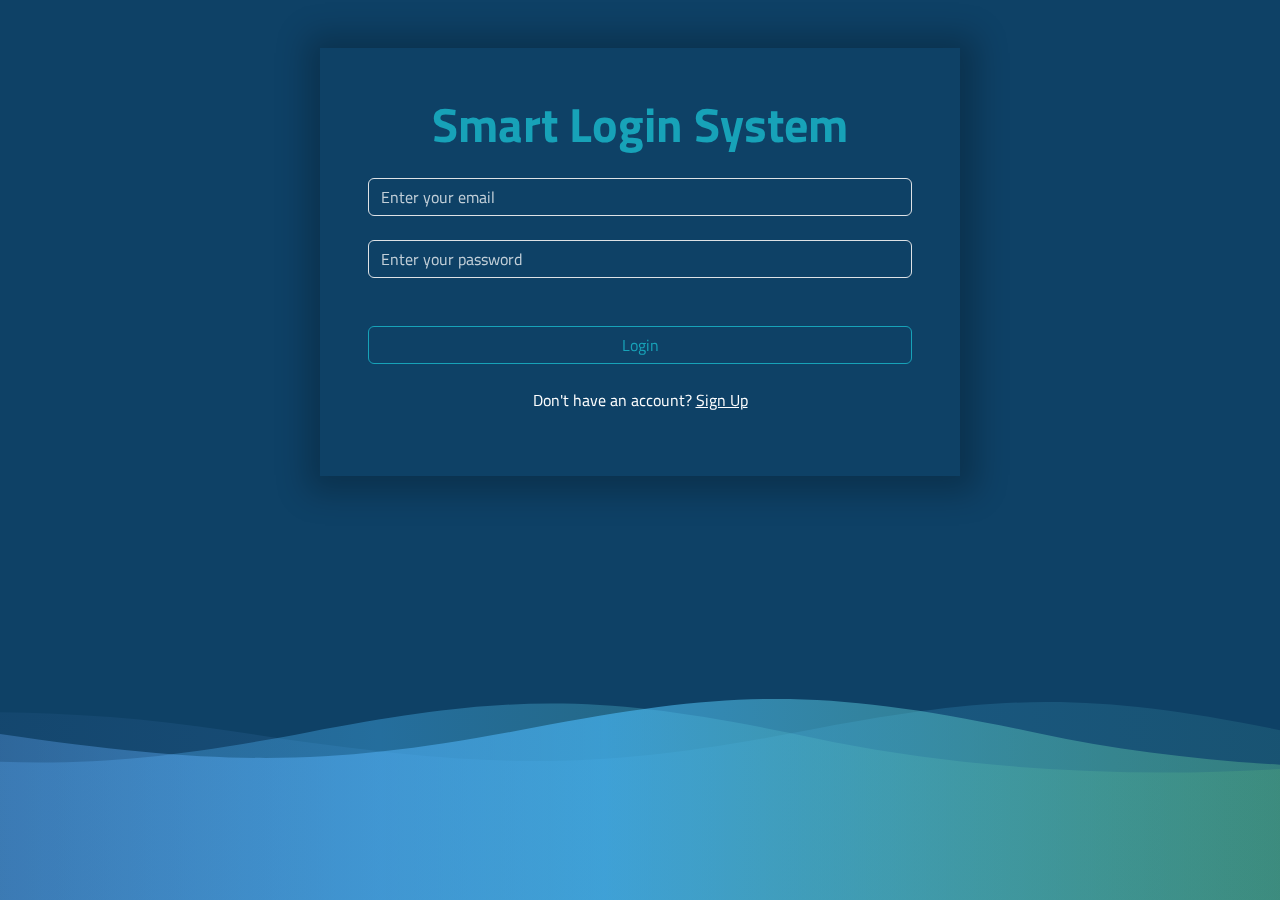
<file: index.html>
<!DOCTYPE html>
<html lang="en">
  <head>
    <meta charset="UTF-8" />
    <meta http-equiv="X-UA-Compatible" content="IE=edge" />
    <meta name="viewport" content="width=device-width, initial-scale=1.0" />
    <title>Login-Page</title>
    <!-- fav icon -->
    <link
      rel="shortcut icon"
      href="./images/icons8-lock-96.png"
      type="image/x-icon"
    />
    <!-- font awesome -->
    <link rel="stylesheet" href="./css/all.min.css" />
    <!-- bootstrap -->
    <link rel="stylesheet" href="./css/bootstrap.min.css" />
    <!-- main style sheet -->
    <link rel="stylesheet" href="./css/style.css" />
  </head>
  <body>
    <svg
      version="1.1"
      xmlns="http://www.w3.org/2000/svg"
      xmlns:xlink="http://www.w3.org/1999/xlink"
      x="0px"
      y="0px"
      width="100%"
      height="100%"
      viewBox="0 0 1600 900"
      preserveAspectRatio="xMidYMax slice"
    >
      <defs>
        <linearGradient id="bg">
          <stop
            offset="0%"
            style="stop-color: rgba(130, 158, 249, 0.06)"
          ></stop>
          <stop offset="50%" style="stop-color: rgba(76, 190, 255, 0.6)"></stop>
          <stop
            offset="100%"
            style="stop-color: rgba(115, 209, 72, 0.2)"
          ></stop>
        </linearGradient>
        <path
          id="wave"
          fill="url(#bg)"
          d="M-363.852,502.589c0,0,236.988-41.997,505.475,0
s371.981,38.998,575.971,0s293.985-39.278,505.474,5.859s493.475,48.368,716.963-4.995v560.106H-363.852V502.589z"
        />
      </defs>
      <g>
        <use xlink:href="#wave" opacity=".3">
          <animateTransform
            attributeName="transform"
            attributeType="XML"
            type="translate"
            dur="10s"
            calcMode="spline"
            values="270 230; -334 180; 270 230"
            keyTimes="0; .5; 1"
            keySplines="0.42, 0, 0.58, 1.0;0.42, 0, 0.58, 1.0"
            repeatCount="indefinite"
          />
        </use>
        <use xlink:href="#wave" opacity=".6">
          <animateTransform
            attributeName="transform"
            attributeType="XML"
            type="translate"
            dur="8s"
            calcMode="spline"
            values="-270 230;243 220;-270 230"
            keyTimes="0; .6; 1"
            keySplines="0.42, 0, 0.58, 1.0;0.42, 0, 0.58, 1.0"
            repeatCount="indefinite"
          />
        </use>
        <use xlink:href="#wave" opacty=".9">
          <animateTransform
            attributeName="transform"
            attributeType="XML"
            type="translate"
            dur="6s"
            calcMode="spline"
            values="0 230;-140 200;0 230"
            keyTimes="0; .4; 1"
            keySplines="0.42, 0, 0.58, 1.0;0.42, 0, 0.58, 1.0"
            repeatCount="indefinite"
          />
        </use>
      </g>
    </svg>
    <div class="container shad text-center w-50 shadow-lg my-5 p-5">
      <h1 class="text-capitalize mb-4">smart login system</h1>
      <input
        type="email"
        name="y-email"
        placeholder="Enter your email"
        class="form-control bg-transparent mb-4 text-white"
      />
      <input
        type="password"
        name="y-pass"
        placeholder="Enter your password"
        class="form-control bg-transparent mb-5 text-white"
      />
      <div class="alerts"></div>
      <div>
        <a class="text-reset login form-control bg-transparent mb-4">Login</a>
      </div>
      <p class="text-white">
        Don't have an account?
        <a href="./signUp.html" class="text-white">Sign Up</a>
      </p>
    </div>

    <script src="./js/bootstrap.bundle.min.js"></script>
    <script src="./js/singIn.js"></script>
  </body>
</html>
</file>
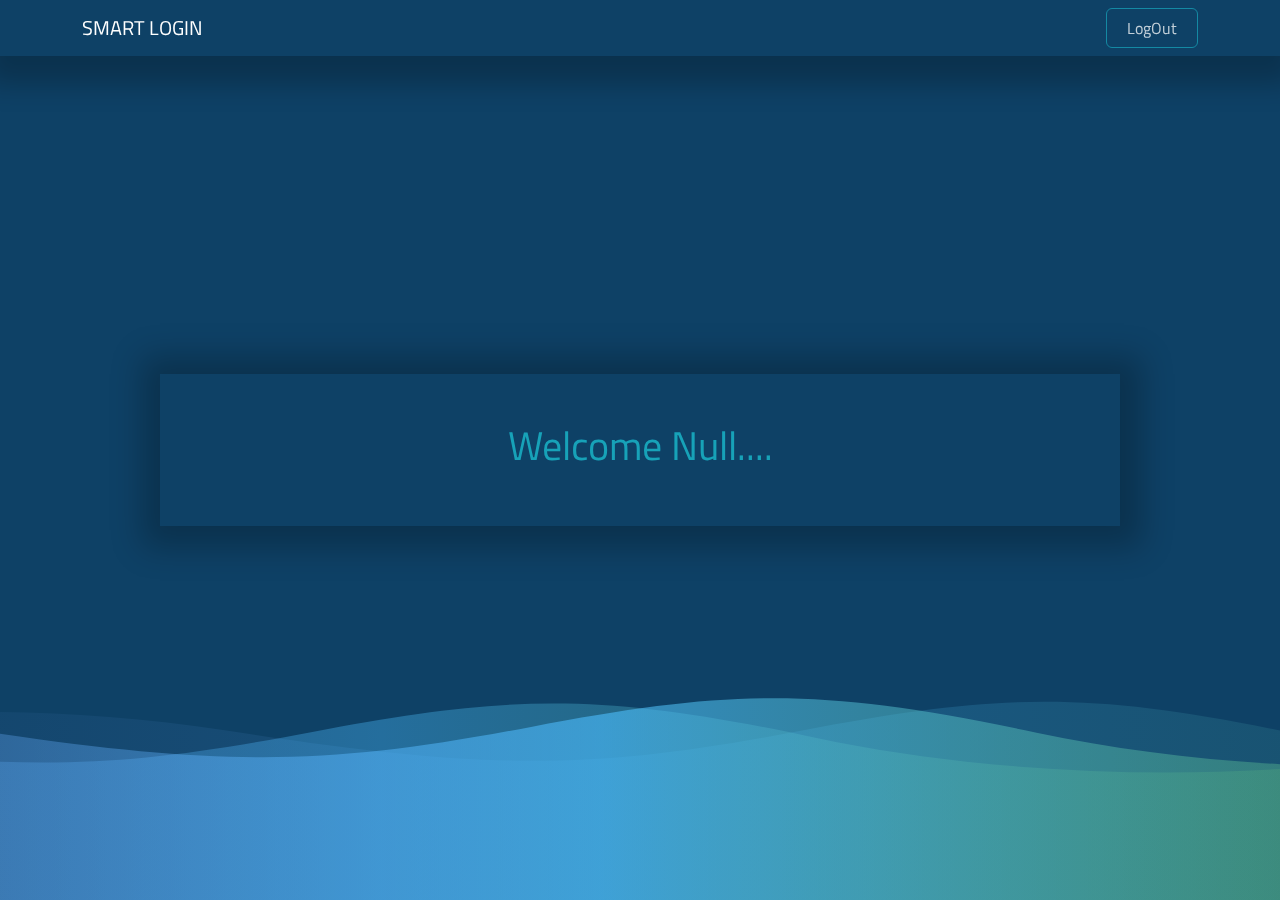
<file: home.html>
<!DOCTYPE html>
<html lang="en">
  <head>
    <meta charset="UTF-8" />
    <meta http-equiv="X-UA-Compatible" content="IE=edge" />
    <meta name="viewport" content="width=device-width, initial-scale=1.0" />
    <title>Home-Page</title>
    <!-- fav icon -->
    <link
      rel="shortcut icon"
      href="./images/icons8-lock-96.png"
      type="image/x-icon"
    />
    <!-- font awesome -->
    <link rel="stylesheet" href="./css/all.min.css" />
    <!-- bootstrap -->
    <link rel="stylesheet" href="./css/bootstrap.min.css" />
    <!-- main style sheet -->
    <link rel="stylesheet" href="./css/style.css" />
  </head>
  <body>
    <svg
      version="1.1"
      xmlns="http://www.w3.org/2000/svg"
      xmlns:xlink="http://www.w3.org/1999/xlink"
      x="0px"
      y="0px"
      width="100%"
      height="100%"
      viewBox="0 0 1600 900"
      preserveAspectRatio="xMidYMax slice"
    >
      <defs>
        <linearGradient id="bg">
          <stop
            offset="0%"
            style="stop-color: rgba(130, 158, 249, 0.06)"
          ></stop>
          <stop offset="50%" style="stop-color: rgba(76, 190, 255, 0.6)"></stop>
          <stop
            offset="100%"
            style="stop-color: rgba(115, 209, 72, 0.2)"
          ></stop>
        </linearGradient>
        <path
          id="wave"
          fill="url(#bg)"
          d="M-363.852,502.589c0,0,236.988-41.997,505.475,0
s371.981,38.998,575.971,0s293.985-39.278,505.474,5.859s493.475,48.368,716.963-4.995v560.106H-363.852V502.589z"
        />
      </defs>
      <g>
        <use xlink:href="#wave" opacity=".3">
          <animateTransform
            attributeName="transform"
            attributeType="XML"
            type="translate"
            dur="10s"
            calcMode="spline"
            values="270 230; -334 180; 270 230"
            keyTimes="0; .5; 1"
            keySplines="0.42, 0, 0.58, 1.0;0.42, 0, 0.58, 1.0"
            repeatCount="indefinite"
          />
        </use>
        <use xlink:href="#wave" opacity=".6">
          <animateTransform
            attributeName="transform"
            attributeType="XML"
            type="translate"
            dur="8s"
            calcMode="spline"
            values="-270 230;243 220;-270 230"
            keyTimes="0; .6; 1"
            keySplines="0.42, 0, 0.58, 1.0;0.42, 0, 0.58, 1.0"
            repeatCount="indefinite"
          />
        </use>
        <use xlink:href="#wave" opacty=".9">
          <animateTransform
            attributeName="transform"
            attributeType="XML"
            type="translate"
            dur="6s"
            calcMode="spline"
            values="0 230;-140 200;0 230"
            keyTimes="0; .4; 1"
            keySplines="0.42, 0, 0.58, 1.0;0.42, 0, 0.58, 1.0"
            repeatCount="indefinite"
          />
        </use>
      </g>
    </svg>
    <div class="home vh-100">
      <nav class="navbar navbar-expand-lg bg-transparent fixed-top">
        <div class="container">
          <a class="navbar-brand text-white" href="#">SMART LOGIN </a>
          <button
            class="navbar-toggler"
            type="button"
            data-bs-toggle="collapse"
            data-bs-target="#navbarNav"
            aria-controls="navbarNav"
            aria-expanded="false"
            aria-label="Toggle navigation"
          >
            <span class="navbar-toggler-icon"></span>
          </button>
          <div class="collapse navbar-collapse" id="navbarNav">
            <div class="ms-auto">
              <a href="./index.html" class="text-reset text-decoration-none"
                ><div
                  class="btn text-white opacity-75 my-4 d-flex justify-content-center my-lg-0 logout"
                >
                  LogOut
                </div></a
              >
            </div>
          </div>
        </div>
      </nav>

      <div
        class="caption d-flex justify-content-center align-items-center h-100"
      >
        <div class="text w-75 text-center py-5">
          <p class="h1 text-capitalize"></p>
        </div>
      </div>
    </div>

    <script src="./js/bootstrap.bundle.min.js"></script>
    <script src="./js/home.js"></script>
  </body>
</html>
</file>
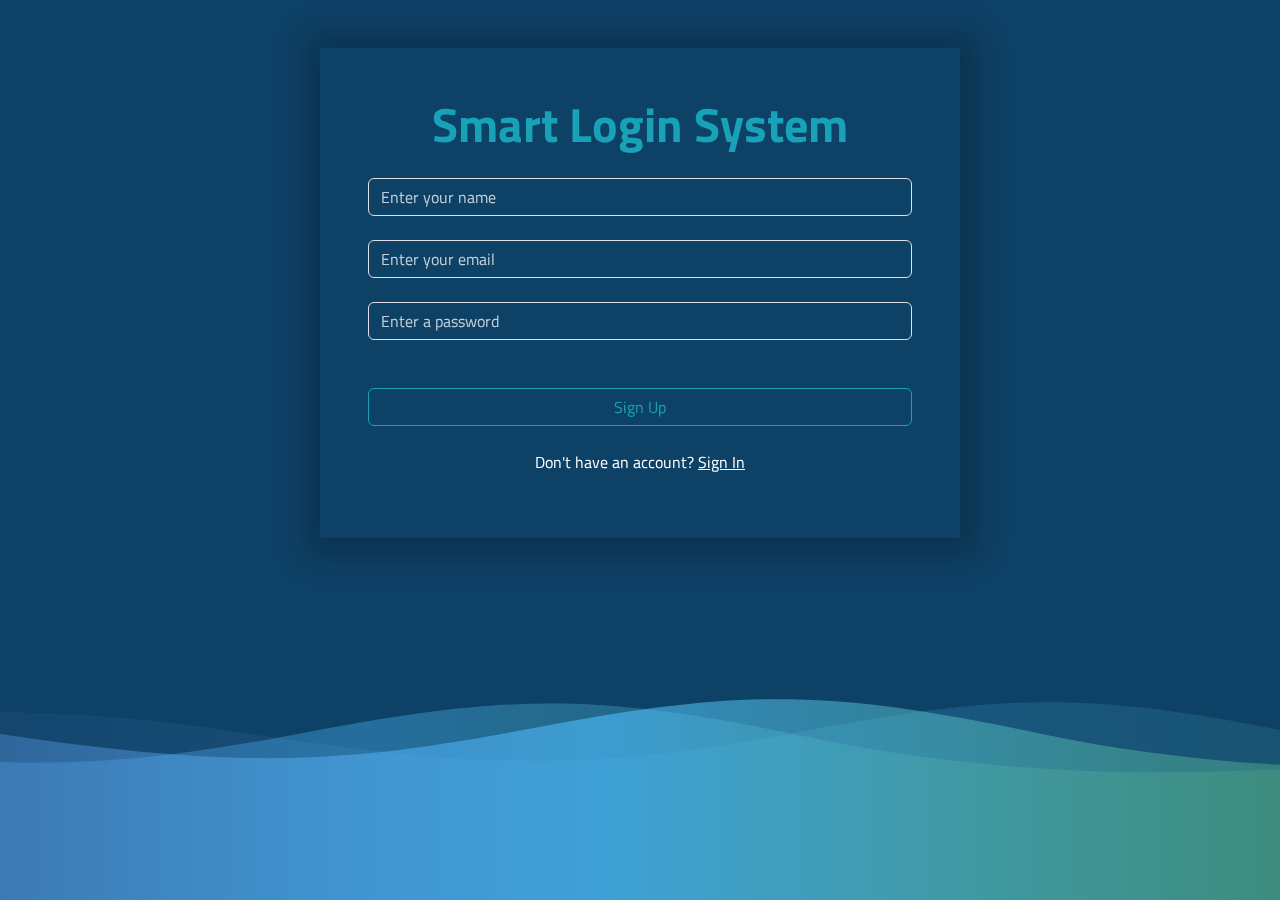
<file: signUp.html>
<!DOCTYPE html>
<html lang="en">
  <head>
    <meta charset="UTF-8" />
    <meta http-equiv="X-UA-Compatible" content="IE=edge" />
    <meta name="viewport" content="width=device-width, initial-scale=1.0" />
    <title>SignUp</title>
    <!-- fav icon -->
    <link
      rel="shortcut icon"
      href="./images/icons8-lock-96.png"
      type="image/x-icon"
    />
    <!-- font awesome -->
    <link rel="stylesheet" href="./css/all.min.css" />
    <!-- bootstrap -->
    <link rel="stylesheet" href="./css/bootstrap.min.css" />
    <!-- main style sheet -->
    <link rel="stylesheet" href="./css/style.css" />
  </head>
  <body>
    <svg
      version="1.1"
      xmlns="http://www.w3.org/2000/svg"
      xmlns:xlink="http://www.w3.org/1999/xlink"
      x="0px"
      y="0px"
      width="100%"
      height="100%"
      viewBox="0 0 1600 900"
      preserveAspectRatio="xMidYMax slice"
    >
      <defs>
        <linearGradient id="bg">
          <stop
            offset="0%"
            style="stop-color: rgba(130, 158, 249, 0.06)"
          ></stop>
          <stop offset="50%" style="stop-color: rgba(76, 190, 255, 0.6)"></stop>
          <stop
            offset="100%"
            style="stop-color: rgba(115, 209, 72, 0.2)"
          ></stop>
        </linearGradient>
        <path
          id="wave"
          fill="url(#bg)"
          d="M-363.852,502.589c0,0,236.988-41.997,505.475,0
s371.981,38.998,575.971,0s293.985-39.278,505.474,5.859s493.475,48.368,716.963-4.995v560.106H-363.852V502.589z"
        />
      </defs>
      <g>
        <use xlink:href="#wave" opacity=".3">
          <animateTransform
            attributeName="transform"
            attributeType="XML"
            type="translate"
            dur="10s"
            calcMode="spline"
            values="270 230; -334 180; 270 230"
            keyTimes="0; .5; 1"
            keySplines="0.42, 0, 0.58, 1.0;0.42, 0, 0.58, 1.0"
            repeatCount="indefinite"
          />
        </use>
        <use xlink:href="#wave" opacity=".6">
          <animateTransform
            attributeName="transform"
            attributeType="XML"
            type="translate"
            dur="8s"
            calcMode="spline"
            values="-270 230;243 220;-270 230"
            keyTimes="0; .6; 1"
            keySplines="0.42, 0, 0.58, 1.0;0.42, 0, 0.58, 1.0"
            repeatCount="indefinite"
          />
        </use>
        <use xlink:href="#wave" opacty=".9">
          <animateTransform
            attributeName="transform"
            attributeType="XML"
            type="translate"
            dur="6s"
            calcMode="spline"
            values="0 230;-140 200;0 230"
            keyTimes="0; .4; 1"
            keySplines="0.42, 0, 0.58, 1.0;0.42, 0, 0.58, 1.0"
            repeatCount="indefinite"
          />
        </use>
      </g>
    </svg>
    <div class="container text-center w-50 shad my-5 p-5">
      <h1 class="text-capitalize mb-4">smart login system</h1>
      <input
        type="text"
        name="y-name"
        placeholder="Enter your name"
        class="form-control bg-transparent mb-4 text-white"
      />
      <input
        type="email"
        name="y-email"
        placeholder="Enter your email"
        class="form-control bg-transparent mb-4 text-white"
      />
      <input
        type="password"
        name="y-pass"
        placeholder="Enter a password"
        class="form-control bg-transparent mb-4 text-white"
      />
      <div class="alerts"></div>
      <div>
        <a class="text-reset signup login form-control bg-transparent mb-4 mt-5"
          >Sign Up</a
        >
      </div>
      <p class="text-white">
        Don't have an account?
        <a href="./index.html" class="text-white"> Sign In</a>
      </p>
    </div>

    <script src="./js/bootstrap.bundle.min.js"></script>
    <script src="./js/singUp.js"></script>
  </body>
</html>
</file>
<file: css/style.css>
@import url("https://fonts.googleapis.com/css2?family=Titillium+Web:wght@400;600&display=swap");

body {
  /* background-color: #23353f; */
  font-family: "Titillium Web", sans-serif;
  color: #17a2b8;
  /* position: relative;
  z-index: 1; */
}
svg {
  position: fixed;
  z-index: -1;
  top: 0;
  left: 0;
  width: 100%;
  min-height: 100vh;
  display: block;
  background-color: #0e4166;
  background-image: linear-gradient(
    to bottom,
    rgba(14, 65, 102, 0.86),
    #0e4166
  );
}
.shad {
  box-shadow: 2px 2px 30px 15px rgb(0 0 0 / 24%) !important;
}
h1 {
  font-size: 48px;
  font-weight: bold;
}
::placeholder {
  color: white !important;
  opacity: 0.75 !important;
}
.login {
  text-decoration: none;
  border-color: #17a2b8;
  transition: background-color 0.4s ease, color 0.4s ease;
}
.login:hover {
  background-color: #17a2b8 !important;
  color: white !important;
  cursor: pointer;
}

/* home page */

.home nav {
  box-shadow: 0px 13px 28px 15px rgb(0 0 0 / 24%);
}
.home .text {
  box-shadow: 2px 2px 30px 20px rgb(0 0 0 / 24%) !important;
}
.home .logout {
  border-color: #17a2b8;
  padding: 7px 20px !important;
}
.home .logout:hover {
  color: white;
  background-color: #17a2b8;
  opacity: 1 !important;
}
.home button:not(:disabled) {
  border-color: white !important;
}
.home .navbar-toggler:focus {
  box-shadow: none;
}
</file>
